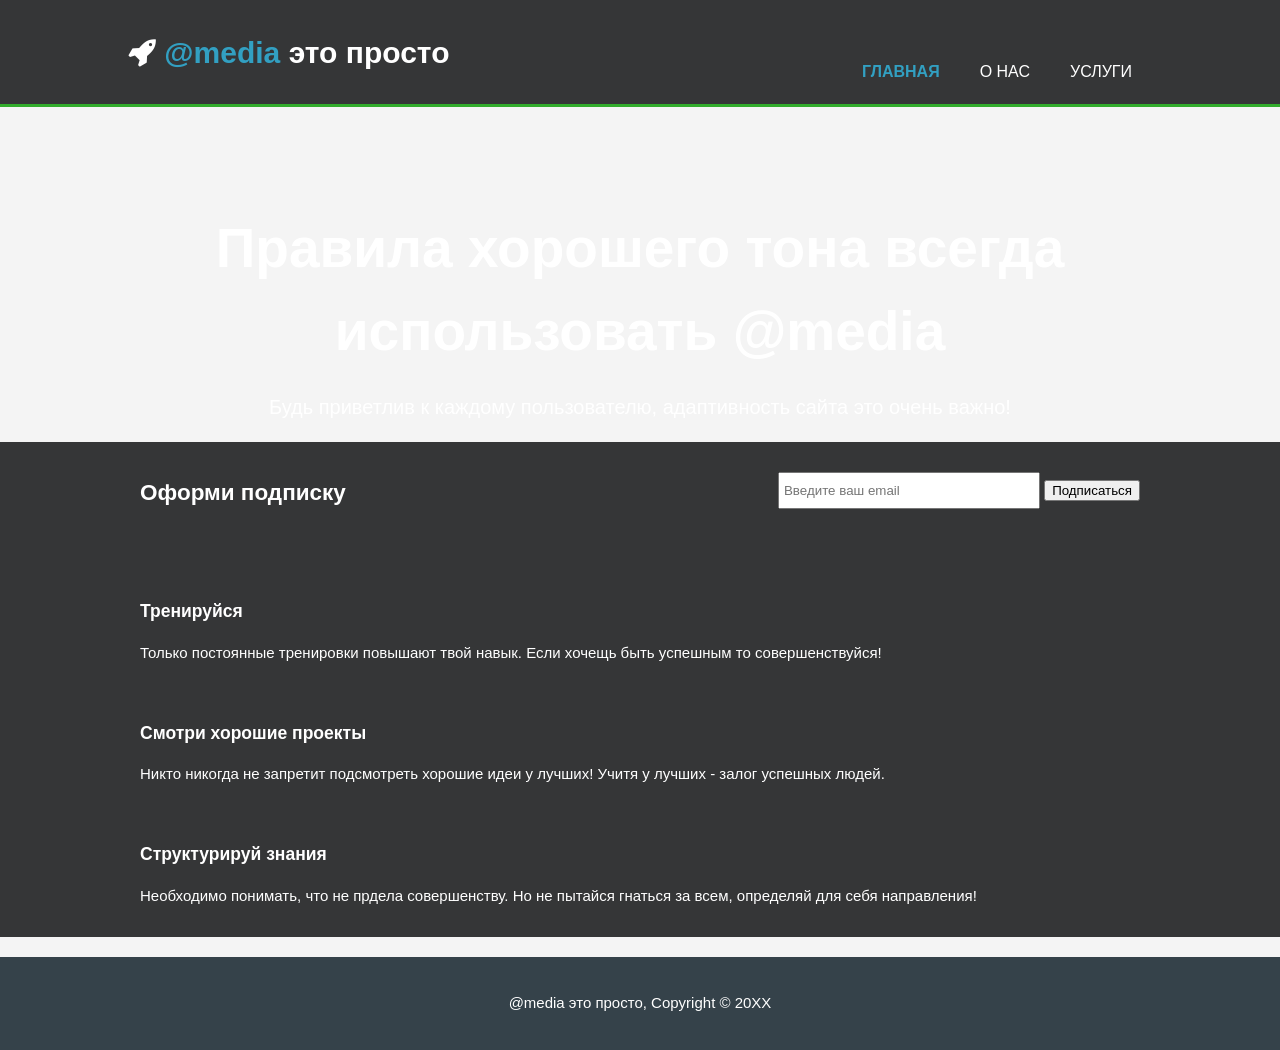
<file: index.html>
<!DOCTYPE html>
<html>
    <head>
        <meta charset="utf-8">
        <meta name="viewport" content="width=device-width">
        <meta name="description" content="Пример для изчуения правила @media">

        <title>@media</title>
        <link rel="stylesheet" href="css/style.css">
        <link rel="stylesheet" href="css/font-awesome.min.css">
    </head>
    <body>
        <header>
            <div class="container">
                <div>
                    <h1><span class="fa fa-rocket"></span> <span class="highlight">@media</span> это просто</h1>
                </div>
                <nav>
                    <ul>
                        <li class="current"><a href="index.html">Главная</a></li>
                        <li><a href="about.html">О нас</a></li>
                        <li><a href="services.html">Услуги</a></li>
                    </ul>
                </nav>
        </header>

        <selection id="showcase">
            <div class="container">
                <h1>Правила хорошего тона всегда использовать @media</h1>
                <p>Будь приветлив к каждому пользователю, адаптивность сайта это очень важно!</p>
            </div>
        </selection>
        <section id="newsletter">
            <div class="container">
                <h1>Оформи подписку</h1>
                <form action="">
                    <input type="email" placeholder="Введите ваш email">
                    <button type="submit" class="button_1">Подписаться</button>
                </form>
            </div>
        </section>
        <section id="newsletter">
            <div class="container">
                <div class="box">
                    <span class="fa fa-signl fa-5x"></span>
                    <h3>Тренируйся</h3>
                    <p>Только постоянные тренировки повышают твой навык. Если хочещь быть успешным то совершенствуйся!</p>
                </div>
                <div class="box">
                    <span class="fa fa-signl fa-5x"></span>
                    <h3>Смотри хорошие проекты</h3>
                    <p>Никто никогда не запретит подсмотреть хорошие идеи у лучших! Учитя у лучших - залог успешных людей.</p>
                </div>
                <div class="box">
                    <span class="fa fa-signl fa-5x"></span>
                    <h3>Структурируй знания</h3>
                    <p>Необходимо понимать, что не прдела совершенству.
                        Но не пытайся гнаться за всем, определяй для себя направления!</p>
                </div>
               </div>
           </section>
           <footer>
            <p>@media это просто, Copyright &copy; 20XX</p>
           </footer>
    </body>
</html>
</file>
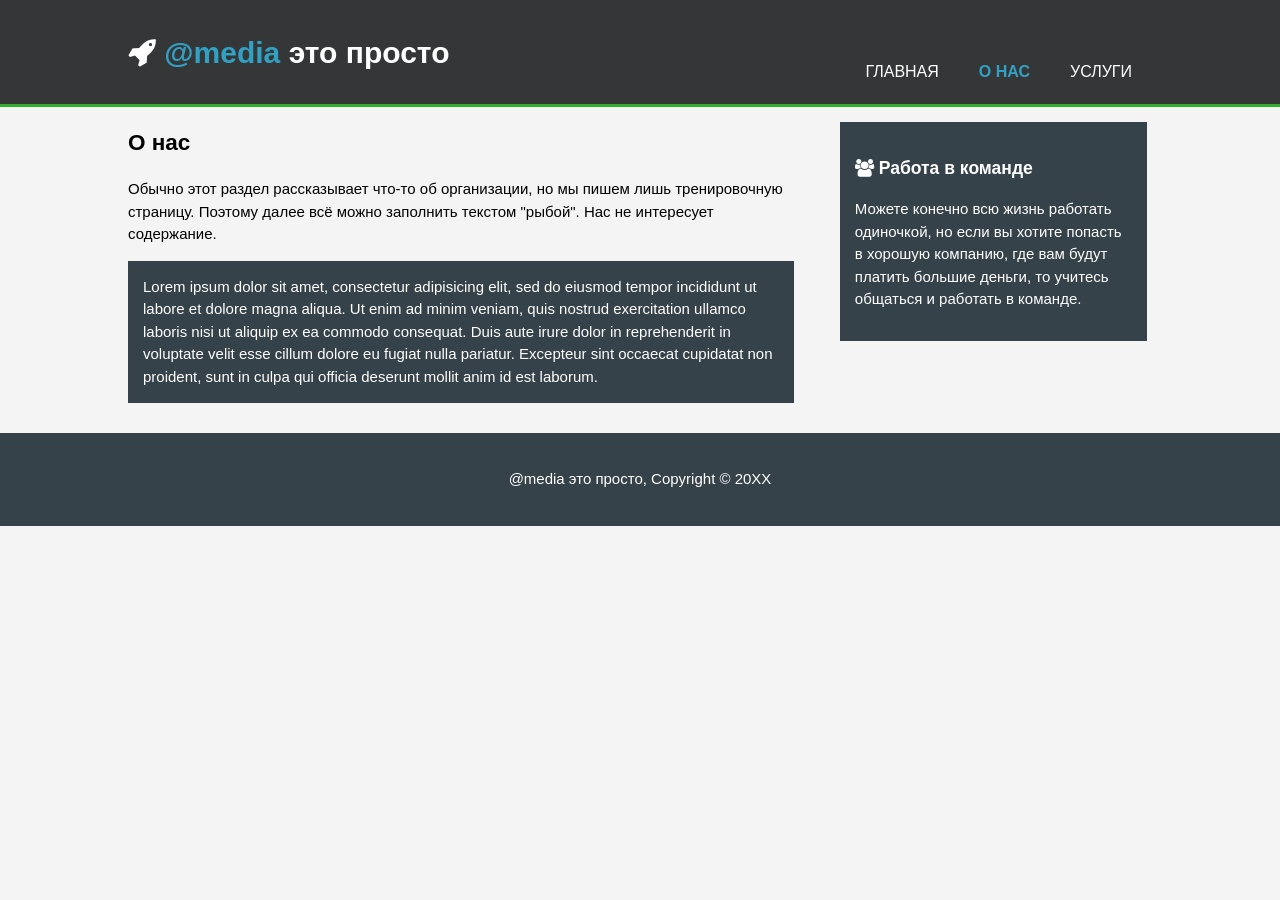
<file: about.html>
<!DOCTYPE html>
<html>
<head>
    <meta charset="utf-8">
    <meta name="viewport" content="width=device-width">
    <meta name="description" content="Пример для изучения правила @media">

    <title>@media</title>
    <link rel="stylesheet" href="css/style.css">
    <link rel="stylesheet" href="css/font-awesome.min.css">
</head>
<body>
    <header>
        <div class="container">
            <div>
                <h1>
                    <span class="fa fa-rocket"></span>
                    <span class="highlight">@media</span> это просто
                </h1>
            </div>

            <nav>
                <ul>
                    <li><a href="index.html">Главная</a></li>
                    <li class="current"><a href="about.html">О нас</a></li>
                    <li><a href="services.html">Услуги</a></li>
                </ul>
            </nav>
        </div>
    </header>

    <main>
        <div class="container">
            <article id="main-col">
                <h1 class="page-title">О нас</h1>

                <p>
                    Обычно этот раздел рассказывает что-то об организации, но мы пишем лишь тренировочную страницу.
                    Поэтому далее всё можно заполнить текстом "рыбой". Нас не интересует содержание.
                </p>

                <p class="dark">
                    Lorem ipsum dolor sit amet, consectetur adipisicing elit, sed do eiusmod
                    tempor incididunt ut labore et dolore magna aliqua. Ut enim ad minim veniam,
                    quis nostrud exercitation ullamco laboris nisi ut aliquip ex ea commodo
                    consequat. Duis aute irure dolor in reprehenderit in voluptate velit esse
                    cillum dolore eu fugiat nulla pariatur. Excepteur sint occaecat cupidatat non
                    proident, sunt in culpa qui officia deserunt mollit anim id est laborum.
                </p>
            </article>

            <aside id="sidebar">
                <div class="dark">
                    <h3>
                        <span class="fa fa-users"></span>
                        Работа в команде
                    </h3>
                    <p>
                        Можете конечно всю жизнь работать одиночкой, но если вы хотите попасть
                        в хорошую компанию, где вам будут платить большие деньги,
                        то учитесь общаться и работать в команде.
                    </p>
                </div>
            </aside>
        </div>
    </main>

    <footer>
        <p>@media это просто, Copyright &copy; 20XX</p>
    </footer>
</body>
</html>
</file>
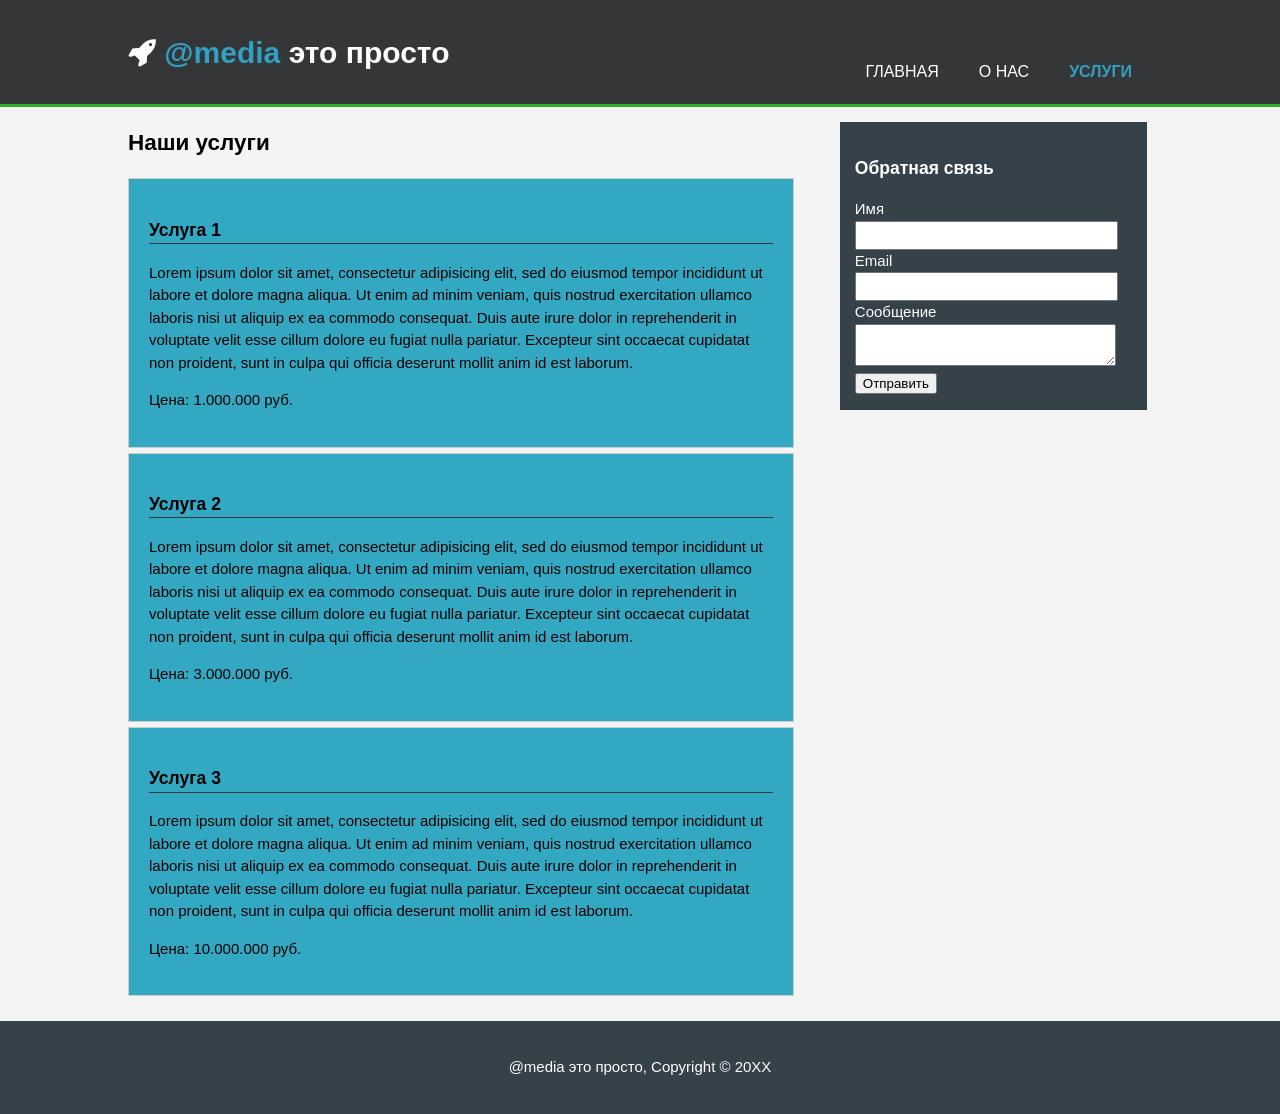
<file: services.html>
<!DOCTYPE html>
<html>
<head>
    <meta charset="utf-8">
    <meta name="viewport" content="width=device-width">
    <meta name="description" content="Пример для изучения правила @media">

    <title>@media</title>
    <link rel="stylesheet" href="css/style.css">
    <link rel="stylesheet" href="css/font-awesome.min.css">
</head>
<body>

<header>
    <div class="container">
        <div>
            <h1>
                <span class="fa fa-rocket"></span>
                <span class="highlight">@media</span> это просто
            </h1>
        </div>

        <nav>
            <ul>
                <li><a href="index.html">Главная</a></li>
                <li><a href="about.html">О нас</a></li>
                <li class="current"><a href="services.html">Услуги</a></li>
            </ul>
        </nav>
    </div>
</header>

<main>
    <div class="container">
        <article id="main-col">
            <h1 class="page-title">Наши услуги</h1>

            <ul id="services">
                <li>
                    <h3>Услуга 1</h3>
                    <p>
                        Lorem ipsum dolor sit amet, consectetur adipisicing elit, sed do eiusmod
                        tempor incididunt ut labore et dolore magna aliqua. Ut enim ad minim veniam,
                        quis nostrud exercitation ullamco laboris nisi ut aliquip ex ea commodo
                        consequat. Duis aute irure dolor in reprehenderit in voluptate velit esse
                        cillum dolore eu fugiat nulla pariatur. Excepteur sint occaecat cupidatat non
                        proident, sunt in culpa qui officia deserunt mollit anim id est laborum.
                    </p>
                    <p>Цена: 1.000.000 руб.</p>
                </li>

                <li>
                    <h3>Услуга 2</h3>
                    <p>
                        Lorem ipsum dolor sit amet, consectetur adipisicing elit, sed do eiusmod
                        tempor incididunt ut labore et dolore magna aliqua. Ut enim ad minim veniam,
                        quis nostrud exercitation ullamco laboris nisi ut aliquip ex ea commodo
                        consequat. Duis aute irure dolor in reprehenderit in voluptate velit esse
                        cillum dolore eu fugiat nulla pariatur. Excepteur sint occaecat cupidatat non
                        proident, sunt in culpa qui officia deserunt mollit anim id est laborum.
                    </p>
                    <p>Цена: 3.000.000 руб.</p>
                </li>

                <li>
                    <h3>Услуга 3</h3>
                    <p>
                        Lorem ipsum dolor sit amet, consectetur adipisicing elit, sed do eiusmod
                        tempor incididunt ut labore et dolore magna aliqua. Ut enim ad minim veniam,
                        quis nostrud exercitation ullamco laboris nisi ut aliquip ex ea commodo
                        consequat. Duis aute irure dolor in reprehenderit in voluptate velit esse
                        cillum dolore eu fugiat nulla pariatur. Excepteur sint occaecat cupidatat non
                        proident, sunt in culpa qui officia deserunt mollit anim id est laborum.
                    </p>
                    <p>Цена: 10.000.000 руб.</p>
                </li>
            </ul>
        </article>

        <aside id="sidebar">
            <div class="dark">
                <h3>Обратная связь</h3>

                <form action="" class="contact">
                    <div>
                        <label>Имя</label>

                        <input type="text">
                    </div>

                    <div>
                        <label>Email</label>

                        <input type="email">
                    </div>

                    <div>
                        <label>Сообщение</label>

                        <textarea></textarea>
                    </div>

                    <button type="submit" class="button_1">Отправить</button>
                </form>
            </div>
        </aside>
    </div>
</main>

<footer>
    <p>@media это просто, Copyright &copy; 20XX</p>
</footer>

</body>
</html>
</file>
<file: css/style.css>
body {
    font: 15px/1.5 Arial, Helvetica, sans-serif;
    padding: 0;
    margin: 0;
    background-color: #f4f4f4;
}

.container {
    width: 80%;
    margin: auto;
    overflow: hidden;
}

.dark {
    padding: 15px;
    background: #35424a;
    color: #ffffff;
    margin-top: 10px;
    margin-bottom: 10px;
}

ul {
    margin: 0;
    padding: 0;
}

header {
    background: #353637;
    color: #ffffff;
    padding-top: 30px;
    min-height: 70px;
    border-bottom: #32ac2c 3px solid;
}

header a {
    color: #ffffff;
    text-decoration: none;
    text-transform: uppercase;
    font-size: 16px;
}

header li {
    float: left;
    display: inline;
    padding: 20px 20px;
}

.container > div {
    float: left;
}

.container > div > h1 {
    margin: 0;
}

header nav {
    float: right;
    margin-top: 10px;
}

.container > div > h1 > span:nth-child(2),
header .current a {
    color: #32a0c2;
    font-weight: bold;
}

header a:hover {
    color: #cccccc;
    font-weight: bold;
}

/* Showcase */
#showcase {
    min-height: 400px;
    background: url('../../img/headerbg.jpg') no-repeat center;
    background-size: cover;
    text-align: center;
    color: #ffffff;
}

#showcase h1 {
    margin-top: 100px;
    font-size: 55px;
    margin-bottom: 10px;
}

#showcase p {
    font-size: 20px;
}

/* Newsletter */
#newsletter {
    padding: 15px;
    color: #ffffff;
    background: #353637;
}

#newsletter h1 {
    float: left;
}

#newsletter form {
    float: right;
    margin-top: 15px;
}

#newsletter input[type="email"] {
    padding: 4px;
    height: 25px;
    width: 250px;
}

button_1 {
    height: 38px;
    background: #cccccc;
    border: 0;
    padding-left: 20px;
    padding-right: 20px;
    color: #353637;
}

#boxes {
    margin-top: 20px;
}

#boxes .box {
    float: left;
    text-align: center;
    width: 30%;
    padding: 10px;
}

footer {
    padding: 20px;
    margin-top: 20px;
    color: #ffffff;
    background-color: #35424a;
    text-align: center;
}

aside#sidebar {
    float: right;
    width: 30%;
    padding: 5px;
}

article#main-col {
    float: left;
    width: 65%;
}

aside#sidebar input, aside#sidebar textarea {
    width: 90%;
    padding: 5px;
}

/* Services */
ul#services li {
    list-style: none;
    padding: 20px;
    border: #cccccc solid 1px;
    margin-bottom: 5px;
    background: #32a8c2;
}

ul#services h3 {
    border-bottom: #353637 solid 1px;
}

@media (max-width: 768px)   {
    .container > div,
    header nav,
    header nav li,
    #newsletter h1,
    #newsletter form,
    #boxes .box,
    article#main-col,
    aside#sidebar {
        float: none;
        text-align: center;
        width: 100%;
    }

    header {
        padding-bottom: 20px;
    }

    #showcase hi {
        margin-top: 40px;
    }

    #newsletter button {
        display: block;
        width: 100%;
    }

    #newsletter form input[type="email"],
    .contact input,
    .contact textarea,
    .contact label {
        width: 100%;
        margin-bottom: 5px;
    }
}
</file>
